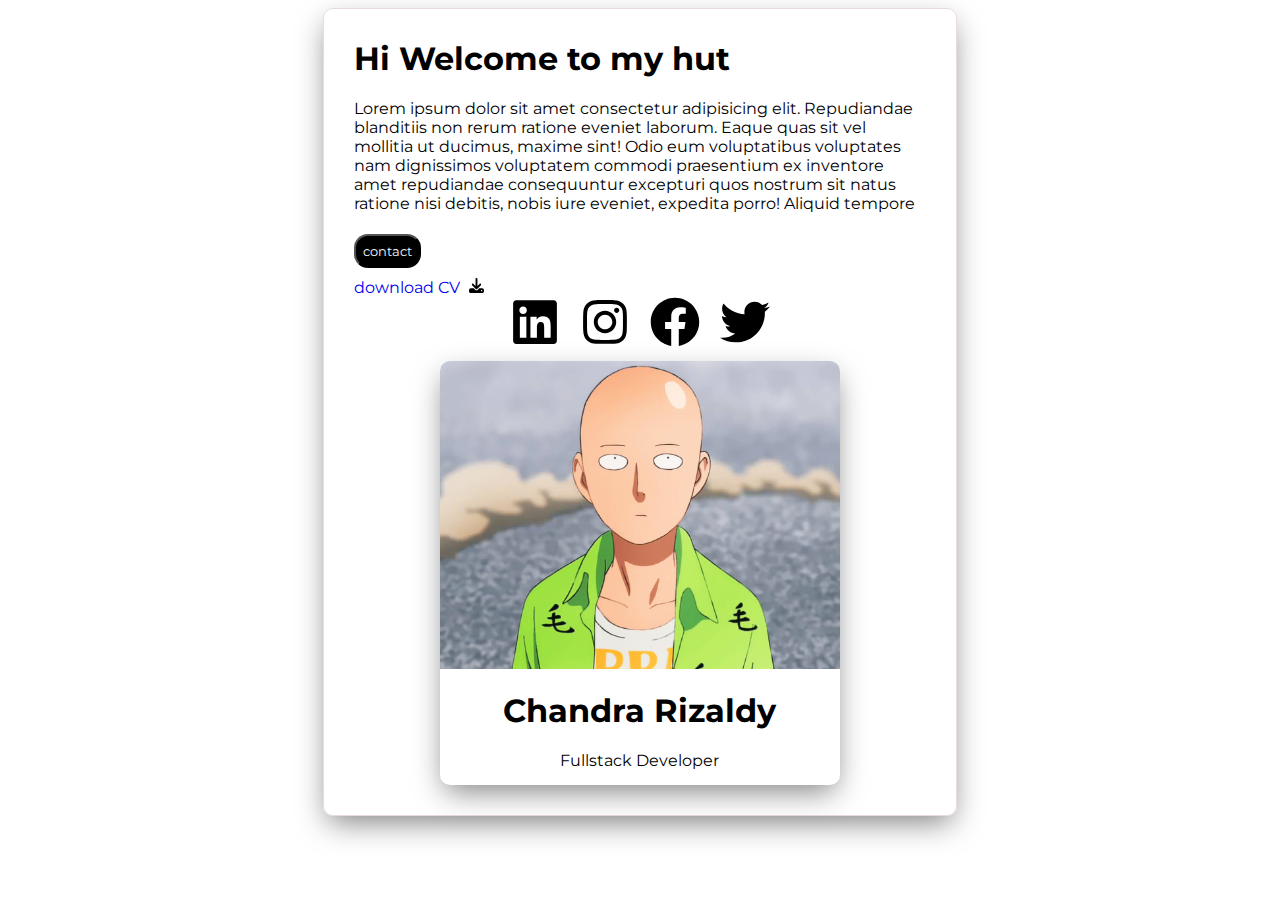
<file: day1/index.html>
<!DOCTYPE html>
<html lang="en">
    <head>
    <meta charset="UTF-8">
    <meta name="viewport" content="width=device-width, initial-scale=1.0">
    <link rel="preconnect" href="https://fonts.googleapis.com">
    <link rel="preconnect" href="https://fonts.gstatic.com" crossorigin>
    <link href="https://fonts.googleapis.com/css2?family=Montserrat:wght@300;500&display=swap" rel="stylesheet">
    <link rel="stylesheet" href="style.css">
    <title>Task day 1</title>
</head>
<body>

    <div class="wrapper">

        <div class="wrapper-child">
            
            <h1 class="title">Hi Welcome to my hut</h1>
            <p>Lorem ipsum dolor sit amet consectetur adipisicing elit. Repudiandae blanditiis non rerum ratione eveniet laborum. Eaque quas sit vel mollitia ut ducimus, maxime sint! Odio eum voluptatibus voluptates nam dignissimos voluptatem commodi praesentium ex inventore amet repudiandae consequuntur excepturi quos nostrum sit natus ratione nisi debitis, nobis iure eveniet, expedita porro! Aliquid tempore</p>
    
            <button>contact</button>
            <a href="#">
                download CV
                <svg class="download" xmlns="http://www.w3.org/2000/svg" viewBox="0 0 512 512"><!--! Font Awesome Pro 6.4.0 by @fontawesome - https://fontawesome.com License - https://fontawesome.com/license (Commercial License) Copyright 2023 Fonticons, Inc. --><path d="M288 32c0-17.7-14.3-32-32-32s-32 14.3-32 32V274.7l-73.4-73.4c-12.5-12.5-32.8-12.5-45.3 0s-12.5 32.8 0 45.3l128 128c12.5 12.5 32.8 12.5 45.3 0l128-128c12.5-12.5 12.5-32.8 0-45.3s-32.8-12.5-45.3 0L288 274.7V32zM64 352c-35.3 0-64 28.7-64 64v32c0 35.3 28.7 64 64 64H448c35.3 0 64-28.7 64-64V416c0-35.3-28.7-64-64-64H346.5l-45.3 45.3c-25 25-65.5 25-90.5 0L165.5 352H64zm368 56a24 24 0 1 1 0 48 24 24 0 1 1 0-48z"/></svg>
            </a>
    
          
            <div class="sosial-media">
                <a href="#">
                    <svg xmlns="http://www.w3.org/2000/svg" viewBox="0 0 448 512"><!--! Font Awesome Pro 6.4.0 by @fontawesome - https://fontawesome.com License - https://fontawesome.com/license (Commercial License) Copyright 2023 Fonticons, Inc. --><path d="M416 32H31.9C14.3 32 0 46.5 0 64.3v383.4C0 465.5 14.3 480 31.9 480H416c17.6 0 32-14.5 32-32.3V64.3c0-17.8-14.4-32.3-32-32.3zM135.4 416H69V202.2h66.5V416zm-33.2-243c-21.3 0-38.5-17.3-38.5-38.5S80.9 96 102.2 96c21.2 0 38.5 17.3 38.5 38.5 0 21.3-17.2 38.5-38.5 38.5zm282.1 243h-66.4V312c0-24.8-.5-56.7-34.5-56.7-34.6 0-39.9 27-39.9 54.9V416h-66.4V202.2h63.7v29.2h.9c8.9-16.8 30.6-34.5 62.9-34.5 67.2 0 79.7 44.3 79.7 101.9V416z"/></svg>
                    
                </a>
                <a href="#">
                    <svg xmlns="http://www.w3.org/2000/svg" viewBox="0 0 448 512"><!--! Font Awesome Pro 6.4.0 by @fontawesome - https://fontawesome.com License - https://fontawesome.com/license (Commercial License) Copyright 2023 Fonticons, Inc. --><path d="M224.1 141c-63.6 0-114.9 51.3-114.9 114.9s51.3 114.9 114.9 114.9S339 319.5 339 255.9 287.7 141 224.1 141zm0 189.6c-41.1 0-74.7-33.5-74.7-74.7s33.5-74.7 74.7-74.7 74.7 33.5 74.7 74.7-33.6 74.7-74.7 74.7zm146.4-194.3c0 14.9-12 26.8-26.8 26.8-14.9 0-26.8-12-26.8-26.8s12-26.8 26.8-26.8 26.8 12 26.8 26.8zm76.1 27.2c-1.7-35.9-9.9-67.7-36.2-93.9-26.2-26.2-58-34.4-93.9-36.2-37-2.1-147.9-2.1-184.9 0-35.8 1.7-67.6 9.9-93.9 36.1s-34.4 58-36.2 93.9c-2.1 37-2.1 147.9 0 184.9 1.7 35.9 9.9 67.7 36.2 93.9s58 34.4 93.9 36.2c37 2.1 147.9 2.1 184.9 0 35.9-1.7 67.7-9.9 93.9-36.2 26.2-26.2 34.4-58 36.2-93.9 2.1-37 2.1-147.8 0-184.8zM398.8 388c-7.8 19.6-22.9 34.7-42.6 42.6-29.5 11.7-99.5 9-132.1 9s-102.7 2.6-132.1-9c-19.6-7.8-34.7-22.9-42.6-42.6-11.7-29.5-9-99.5-9-132.1s-2.6-102.7 9-132.1c7.8-19.6 22.9-34.7 42.6-42.6 29.5-11.7 99.5-9 132.1-9s102.7-2.6 132.1 9c19.6 7.8 34.7 22.9 42.6 42.6 11.7 29.5 9 99.5 9 132.1s2.7 102.7-9 132.1z"/></svg>
                    
                </a>
                <a href="#">
                    <svg xmlns="http://www.w3.org/2000/svg" viewBox="0 0 512 512"><!--! Font Awesome Pro 6.4.0 by @fontawesome - https://fontawesome.com License - https://fontawesome.com/license (Commercial License) Copyright 2023 Fonticons, Inc. --><path d="M504 256C504 119 393 8 256 8S8 119 8 256c0 123.78 90.69 226.38 209.25 245V327.69h-63V256h63v-54.64c0-62.15 37-96.48 93.67-96.48 27.14 0 55.52 4.84 55.52 4.84v61h-31.28c-30.8 0-40.41 19.12-40.41 38.73V256h68.78l-11 71.69h-57.78V501C413.31 482.38 504 379.78 504 256z"/></svg>
    
                </a>
                <a href="#">
                    <svg xmlns="http://www.w3.org/2000/svg" viewBox="0 0 512 512"><!--! Font Awesome Pro 6.4.0 by @fontawesome - https://fontawesome.com License - https://fontawesome.com/license (Commercial License) Copyright 2023 Fonticons, Inc. --><path d="M459.37 151.716c.325 4.548.325 9.097.325 13.645 0 138.72-105.583 298.558-298.558 298.558-59.452 0-114.68-17.219-161.137-47.106 8.447.974 16.568 1.299 25.34 1.299 49.055 0 94.213-16.568 130.274-44.832-46.132-.975-84.792-31.188-98.112-72.772 6.498.974 12.995 1.624 19.818 1.624 9.421 0 18.843-1.3 27.614-3.573-48.081-9.747-84.143-51.98-84.143-102.985v-1.299c13.969 7.797 30.214 12.67 47.431 13.319-28.264-18.843-46.781-51.005-46.781-87.391 0-19.492 5.197-37.36 14.294-52.954 51.655 63.675 129.3 105.258 216.365 109.807-1.624-7.797-2.599-15.918-2.599-24.04 0-57.828 46.782-104.934 104.934-104.934 30.213 0 57.502 12.67 76.67 33.137 23.715-4.548 46.456-13.32 66.599-25.34-7.798 24.366-24.366 44.833-46.132 57.827 21.117-2.273 41.584-8.122 60.426-16.243-14.292 20.791-32.161 39.308-52.628 54.253z"/></svg>
                    
                </a>
                
            </div>
           
    
            <div class="wrapper-card">
                
                    <img class="picture" src="./img/saitama.jpg" alt="saitama">
                    <div class="wrapper-profile">
                        <h1>Chandra Rizaldy</h1>
                        <span>Fullstack Developer</span>
                    </div>
                    
                
            </div>
        </div>
    </div>
</body>
</html>
</file>
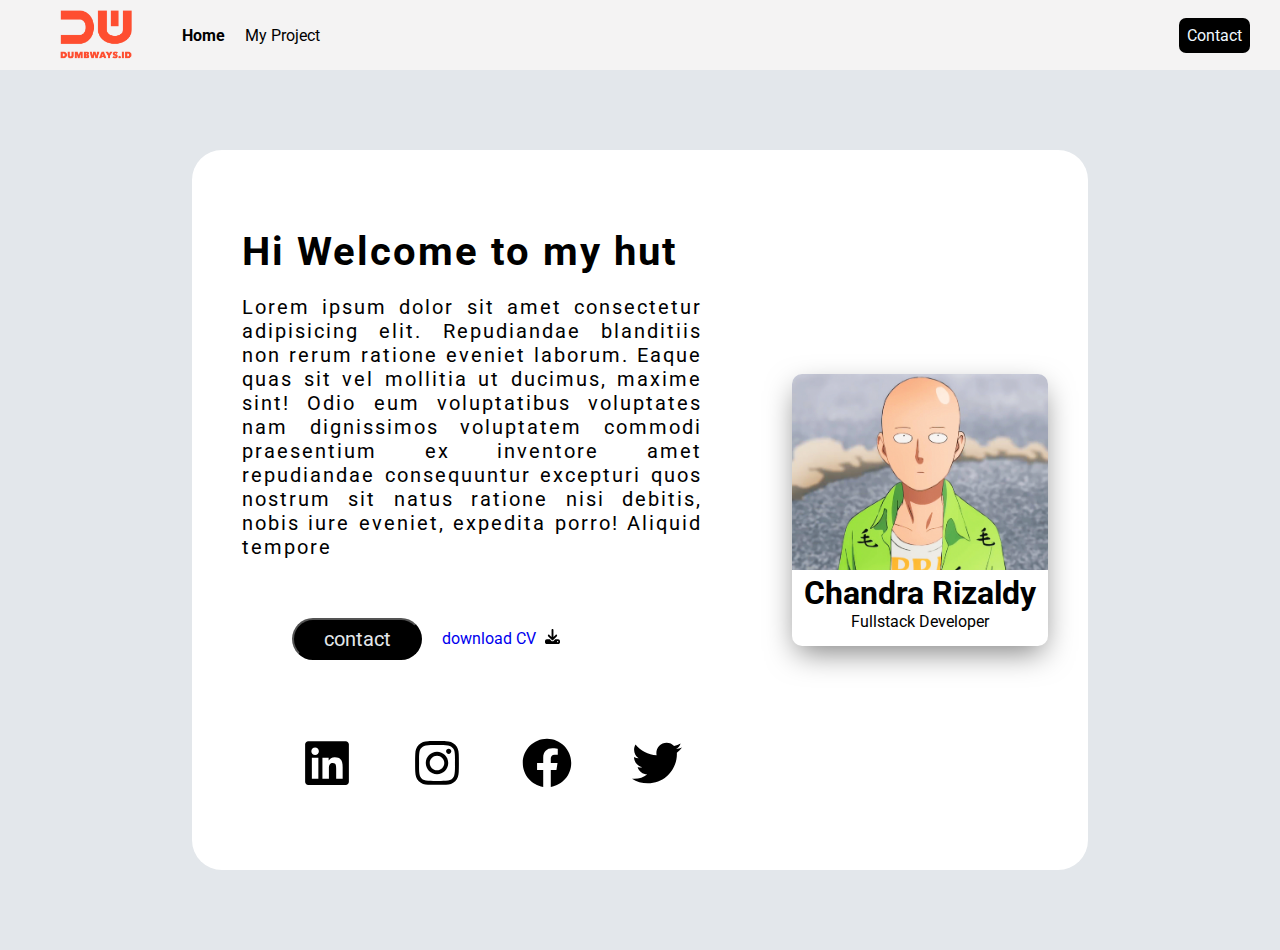
<file: day2/index.html>
<!DOCTYPE html>
<html lang="en">
<head>
    <meta charset="UTF-8">
    <meta name="viewport" content="width=device-width, initial-scale=1.0">
    <link rel="stylesheet" href="./css/style.css">
    <title>Task day 2</title>
</head>
<body>
    
        <nav>
         <img src="./img/logo.png" alt="logo">
         <ul>
             <li>Home</li>
             <li>My Project</li>
         </ul>
           <a href="./contact.html">Contact</a>     
        </nav>   
        
        <div class="wrapper">

            <div class="wrapper-child">
                
                <div class="container">
                    
                    <section class="text">
                        <h1 class="title">Hi Welcome to my hut</h1>
                        <p>Lorem ipsum dolor sit amet consectetur adipisicing elit. Repudiandae blanditiis non rerum ratione eveniet laborum. Eaque quas sit vel mollitia ut ducimus, maxime sint! Odio eum voluptatibus voluptates nam dignissimos voluptatem commodi praesentium ex inventore amet repudiandae consequuntur excepturi quos nostrum sit natus ratione nisi debitis, nobis iure eveniet, expedita porro! Aliquid tempore</p>
                    </section>
                    
                    <section class="contact">
                        <button>contact</button>
                        <a href="#">
                            download CV
                            <svg class="download" xmlns="http://www.w3.org/2000/svg" viewBox="0 0 512 512"><!--! Font Awesome Pro 6.4.0 by @fontawesome - https://fontawesome.com License - https://fontawesome.com/license (Commercial License) Copyright 2023 Fonticons, Inc. --><path d="M288 32c0-17.7-14.3-32-32-32s-32 14.3-32 32V274.7l-73.4-73.4c-12.5-12.5-32.8-12.5-45.3 0s-12.5 32.8 0 45.3l128 128c12.5 12.5 32.8 12.5 45.3 0l128-128c12.5-12.5 12.5-32.8 0-45.3s-32.8-12.5-45.3 0L288 274.7V32zM64 352c-35.3 0-64 28.7-64 64v32c0 35.3 28.7 64 64 64H448c35.3 0 64-28.7 64-64V416c0-35.3-28.7-64-64-64H346.5l-45.3 45.3c-25 25-65.5 25-90.5 0L165.5 352H64zm368 56a24 24 0 1 1 0 48 24 24 0 1 1 0-48z"/></svg>
                        </a>
                    </section>
    
            
                    <div class="sosial-media">
                        <a href="#">
                            <svg xmlns="http://www.w3.org/2000/svg" viewBox="0 0 448 512"><!--! Font Awesome Pro 6.4.0 by @fontawesome - https://fontawesome.com License - https://fontawesome.com/license (Commercial License) Copyright 2023 Fonticons, Inc. --><path d="M416 32H31.9C14.3 32 0 46.5 0 64.3v383.4C0 465.5 14.3 480 31.9 480H416c17.6 0 32-14.5 32-32.3V64.3c0-17.8-14.4-32.3-32-32.3zM135.4 416H69V202.2h66.5V416zm-33.2-243c-21.3 0-38.5-17.3-38.5-38.5S80.9 96 102.2 96c21.2 0 38.5 17.3 38.5 38.5 0 21.3-17.2 38.5-38.5 38.5zm282.1 243h-66.4V312c0-24.8-.5-56.7-34.5-56.7-34.6 0-39.9 27-39.9 54.9V416h-66.4V202.2h63.7v29.2h.9c8.9-16.8 30.6-34.5 62.9-34.5 67.2 0 79.7 44.3 79.7 101.9V416z"/></svg>
                            
                        </a>
                        <a href="#">
                            <svg xmlns="http://www.w3.org/2000/svg" viewBox="0 0 448 512"><!--! Font Awesome Pro 6.4.0 by @fontawesome - https://fontawesome.com License - https://fontawesome.com/license (Commercial License) Copyright 2023 Fonticons, Inc. --><path d="M224.1 141c-63.6 0-114.9 51.3-114.9 114.9s51.3 114.9 114.9 114.9S339 319.5 339 255.9 287.7 141 224.1 141zm0 189.6c-41.1 0-74.7-33.5-74.7-74.7s33.5-74.7 74.7-74.7 74.7 33.5 74.7 74.7-33.6 74.7-74.7 74.7zm146.4-194.3c0 14.9-12 26.8-26.8 26.8-14.9 0-26.8-12-26.8-26.8s12-26.8 26.8-26.8 26.8 12 26.8 26.8zm76.1 27.2c-1.7-35.9-9.9-67.7-36.2-93.9-26.2-26.2-58-34.4-93.9-36.2-37-2.1-147.9-2.1-184.9 0-35.8 1.7-67.6 9.9-93.9 36.1s-34.4 58-36.2 93.9c-2.1 37-2.1 147.9 0 184.9 1.7 35.9 9.9 67.7 36.2 93.9s58 34.4 93.9 36.2c37 2.1 147.9 2.1 184.9 0 35.9-1.7 67.7-9.9 93.9-36.2 26.2-26.2 34.4-58 36.2-93.9 2.1-37 2.1-147.8 0-184.8zM398.8 388c-7.8 19.6-22.9 34.7-42.6 42.6-29.5 11.7-99.5 9-132.1 9s-102.7 2.6-132.1-9c-19.6-7.8-34.7-22.9-42.6-42.6-11.7-29.5-9-99.5-9-132.1s-2.6-102.7 9-132.1c7.8-19.6 22.9-34.7 42.6-42.6 29.5-11.7 99.5-9 132.1-9s102.7-2.6 132.1 9c19.6 7.8 34.7 22.9 42.6 42.6 11.7 29.5 9 99.5 9 132.1s2.7 102.7-9 132.1z"/></svg>
                            
                        </a>
                        <a href="#">
                            <svg xmlns="http://www.w3.org/2000/svg" viewBox="0 0 512 512"><!--! Font Awesome Pro 6.4.0 by @fontawesome - https://fontawesome.com License - https://fontawesome.com/license (Commercial License) Copyright 2023 Fonticons, Inc. --><path d="M504 256C504 119 393 8 256 8S8 119 8 256c0 123.78 90.69 226.38 209.25 245V327.69h-63V256h63v-54.64c0-62.15 37-96.48 93.67-96.48 27.14 0 55.52 4.84 55.52 4.84v61h-31.28c-30.8 0-40.41 19.12-40.41 38.73V256h68.78l-11 71.69h-57.78V501C413.31 482.38 504 379.78 504 256z"/></svg>
            
                        </a>
                        <a href="#">
                            <svg xmlns="http://www.w3.org/2000/svg" viewBox="0 0 512 512"><!--! Font Awesome Pro 6.4.0 by @fontawesome - https://fontawesome.com License - https://fontawesome.com/license (Commercial License) Copyright 2023 Fonticons, Inc. --><path d="M459.37 151.716c.325 4.548.325 9.097.325 13.645 0 138.72-105.583 298.558-298.558 298.558-59.452 0-114.68-17.219-161.137-47.106 8.447.974 16.568 1.299 25.34 1.299 49.055 0 94.213-16.568 130.274-44.832-46.132-.975-84.792-31.188-98.112-72.772 6.498.974 12.995 1.624 19.818 1.624 9.421 0 18.843-1.3 27.614-3.573-48.081-9.747-84.143-51.98-84.143-102.985v-1.299c13.969 7.797 30.214 12.67 47.431 13.319-28.264-18.843-46.781-51.005-46.781-87.391 0-19.492 5.197-37.36 14.294-52.954 51.655 63.675 129.3 105.258 216.365 109.807-1.624-7.797-2.599-15.918-2.599-24.04 0-57.828 46.782-104.934 104.934-104.934 30.213 0 57.502 12.67 76.67 33.137 23.715-4.548 46.456-13.32 66.599-25.34-7.798 24.366-24.366 44.833-46.132 57.827 21.117-2.273 41.584-8.122 60.426-16.243-14.292 20.791-32.161 39.308-52.628 54.253z"/></svg>
                            
                        </a>
                        
                    </div>
                </div>
               
        
                <div class="wrapper-card">

                    <div class="container-card">
                        <img class="picture" src="./img/saitama.jpg" alt="saitama">
                        <div class="wrapper-profile">
                            <h1>Chandra Rizaldy</h1>
                            <span>Fullstack Developer</span>
                        </div>
                        
                    </div>
                        
                    
                </div>
            </div>
        </div>

    
</body>
</html>
</file>
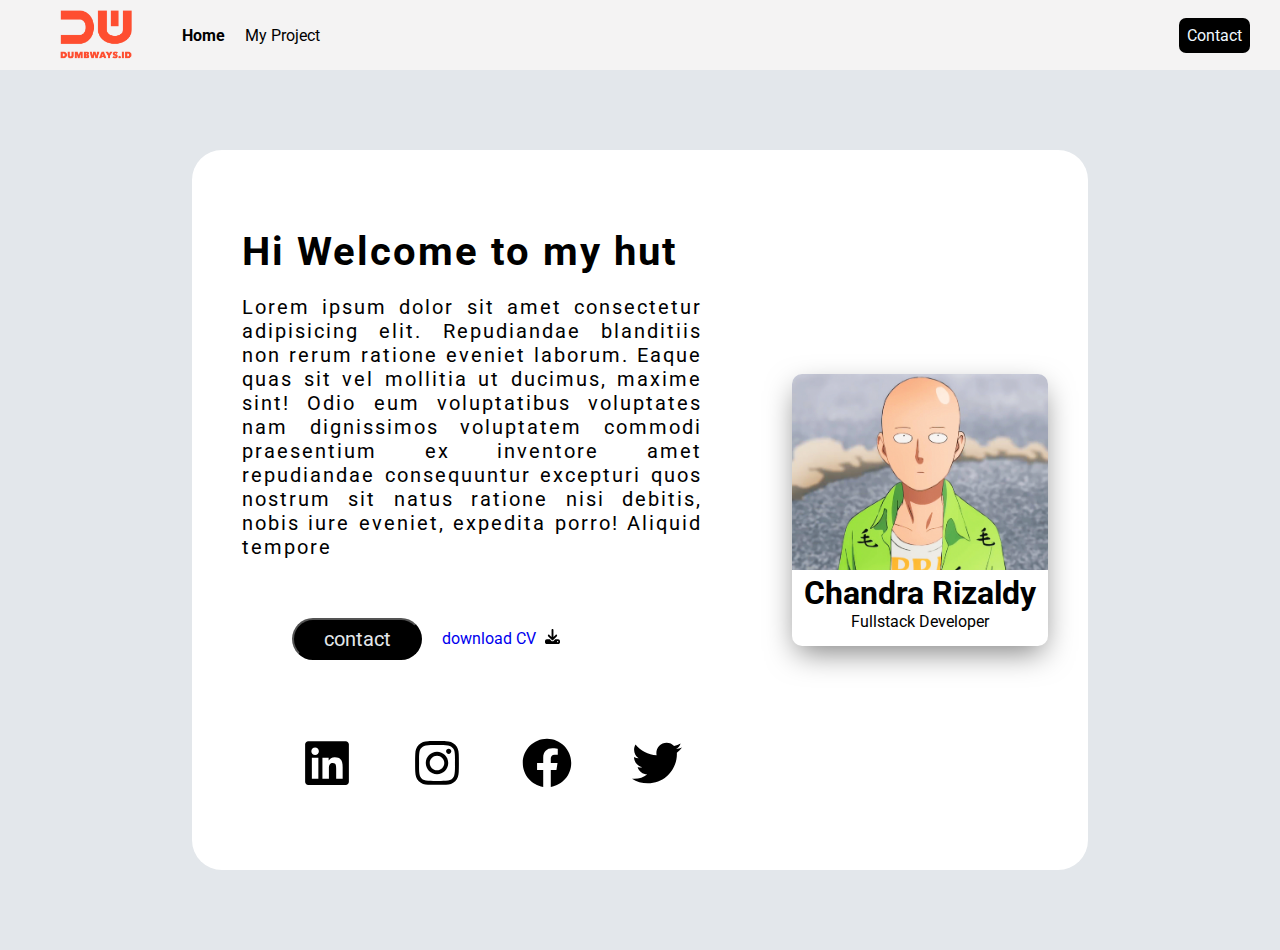
<file: day3/index.html>
<!DOCTYPE html>
<html lang="en">
<head>
    <meta charset="UTF-8">
    <meta name="viewport" content="width=device-width, initial-scale=1.0">
    <link rel="stylesheet" href="./css/style.css">
    <title>Task day 3</title>
</head>
<body>
    
        <nav>
         <img src="./img/logo.png" alt="logo">
         <ul>
             <li>Home</li>
             <li>My Project</li>
         </ul>
           <a href="./contact.html">Contact</a>     
        </nav>   
        
        <div class="wrapper">

            <div class="wrapper-child">
                
                <div class="container">
                    
                    <section class="text">
                        <h1 class="title">Hi Welcome to my hut</h1>
                        <p>Lorem ipsum dolor sit amet consectetur adipisicing elit. Repudiandae blanditiis non rerum ratione eveniet laborum. Eaque quas sit vel mollitia ut ducimus, maxime sint! Odio eum voluptatibus voluptates nam dignissimos voluptatem commodi praesentium ex inventore amet repudiandae consequuntur excepturi quos nostrum sit natus ratione nisi debitis, nobis iure eveniet, expedita porro! Aliquid tempore</p>
                    </section>
                    
                    <section class="contact">
                        <button>contact</button>
                        <a href="#">
                            download CV
                            <svg class="download" xmlns="http://www.w3.org/2000/svg" viewBox="0 0 512 512"><!--! Font Awesome Pro 6.4.0 by @fontawesome - https://fontawesome.com License - https://fontawesome.com/license (Commercial License) Copyright 2023 Fonticons, Inc. --><path d="M288 32c0-17.7-14.3-32-32-32s-32 14.3-32 32V274.7l-73.4-73.4c-12.5-12.5-32.8-12.5-45.3 0s-12.5 32.8 0 45.3l128 128c12.5 12.5 32.8 12.5 45.3 0l128-128c12.5-12.5 12.5-32.8 0-45.3s-32.8-12.5-45.3 0L288 274.7V32zM64 352c-35.3 0-64 28.7-64 64v32c0 35.3 28.7 64 64 64H448c35.3 0 64-28.7 64-64V416c0-35.3-28.7-64-64-64H346.5l-45.3 45.3c-25 25-65.5 25-90.5 0L165.5 352H64zm368 56a24 24 0 1 1 0 48 24 24 0 1 1 0-48z"/></svg>
                        </a>
                    </section>
    
            
                    <div class="sosial-media">
                        <a href="#">
                            <svg xmlns="http://www.w3.org/2000/svg" viewBox="0 0 448 512"><!--! Font Awesome Pro 6.4.0 by @fontawesome - https://fontawesome.com License - https://fontawesome.com/license (Commercial License) Copyright 2023 Fonticons, Inc. --><path d="M416 32H31.9C14.3 32 0 46.5 0 64.3v383.4C0 465.5 14.3 480 31.9 480H416c17.6 0 32-14.5 32-32.3V64.3c0-17.8-14.4-32.3-32-32.3zM135.4 416H69V202.2h66.5V416zm-33.2-243c-21.3 0-38.5-17.3-38.5-38.5S80.9 96 102.2 96c21.2 0 38.5 17.3 38.5 38.5 0 21.3-17.2 38.5-38.5 38.5zm282.1 243h-66.4V312c0-24.8-.5-56.7-34.5-56.7-34.6 0-39.9 27-39.9 54.9V416h-66.4V202.2h63.7v29.2h.9c8.9-16.8 30.6-34.5 62.9-34.5 67.2 0 79.7 44.3 79.7 101.9V416z"/></svg>
                            
                        </a>
                        <a href="#">
                            <svg xmlns="http://www.w3.org/2000/svg" viewBox="0 0 448 512"><!--! Font Awesome Pro 6.4.0 by @fontawesome - https://fontawesome.com License - https://fontawesome.com/license (Commercial License) Copyright 2023 Fonticons, Inc. --><path d="M224.1 141c-63.6 0-114.9 51.3-114.9 114.9s51.3 114.9 114.9 114.9S339 319.5 339 255.9 287.7 141 224.1 141zm0 189.6c-41.1 0-74.7-33.5-74.7-74.7s33.5-74.7 74.7-74.7 74.7 33.5 74.7 74.7-33.6 74.7-74.7 74.7zm146.4-194.3c0 14.9-12 26.8-26.8 26.8-14.9 0-26.8-12-26.8-26.8s12-26.8 26.8-26.8 26.8 12 26.8 26.8zm76.1 27.2c-1.7-35.9-9.9-67.7-36.2-93.9-26.2-26.2-58-34.4-93.9-36.2-37-2.1-147.9-2.1-184.9 0-35.8 1.7-67.6 9.9-93.9 36.1s-34.4 58-36.2 93.9c-2.1 37-2.1 147.9 0 184.9 1.7 35.9 9.9 67.7 36.2 93.9s58 34.4 93.9 36.2c37 2.1 147.9 2.1 184.9 0 35.9-1.7 67.7-9.9 93.9-36.2 26.2-26.2 34.4-58 36.2-93.9 2.1-37 2.1-147.8 0-184.8zM398.8 388c-7.8 19.6-22.9 34.7-42.6 42.6-29.5 11.7-99.5 9-132.1 9s-102.7 2.6-132.1-9c-19.6-7.8-34.7-22.9-42.6-42.6-11.7-29.5-9-99.5-9-132.1s-2.6-102.7 9-132.1c7.8-19.6 22.9-34.7 42.6-42.6 29.5-11.7 99.5-9 132.1-9s102.7-2.6 132.1 9c19.6 7.8 34.7 22.9 42.6 42.6 11.7 29.5 9 99.5 9 132.1s2.7 102.7-9 132.1z"/></svg>
                            
                        </a>
                        <a href="#">
                            <svg xmlns="http://www.w3.org/2000/svg" viewBox="0 0 512 512"><!--! Font Awesome Pro 6.4.0 by @fontawesome - https://fontawesome.com License - https://fontawesome.com/license (Commercial License) Copyright 2023 Fonticons, Inc. --><path d="M504 256C504 119 393 8 256 8S8 119 8 256c0 123.78 90.69 226.38 209.25 245V327.69h-63V256h63v-54.64c0-62.15 37-96.48 93.67-96.48 27.14 0 55.52 4.84 55.52 4.84v61h-31.28c-30.8 0-40.41 19.12-40.41 38.73V256h68.78l-11 71.69h-57.78V501C413.31 482.38 504 379.78 504 256z"/></svg>
            
                        </a>
                        <a href="#">
                            <svg xmlns="http://www.w3.org/2000/svg" viewBox="0 0 512 512"><!--! Font Awesome Pro 6.4.0 by @fontawesome - https://fontawesome.com License - https://fontawesome.com/license (Commercial License) Copyright 2023 Fonticons, Inc. --><path d="M459.37 151.716c.325 4.548.325 9.097.325 13.645 0 138.72-105.583 298.558-298.558 298.558-59.452 0-114.68-17.219-161.137-47.106 8.447.974 16.568 1.299 25.34 1.299 49.055 0 94.213-16.568 130.274-44.832-46.132-.975-84.792-31.188-98.112-72.772 6.498.974 12.995 1.624 19.818 1.624 9.421 0 18.843-1.3 27.614-3.573-48.081-9.747-84.143-51.98-84.143-102.985v-1.299c13.969 7.797 30.214 12.67 47.431 13.319-28.264-18.843-46.781-51.005-46.781-87.391 0-19.492 5.197-37.36 14.294-52.954 51.655 63.675 129.3 105.258 216.365 109.807-1.624-7.797-2.599-15.918-2.599-24.04 0-57.828 46.782-104.934 104.934-104.934 30.213 0 57.502 12.67 76.67 33.137 23.715-4.548 46.456-13.32 66.599-25.34-7.798 24.366-24.366 44.833-46.132 57.827 21.117-2.273 41.584-8.122 60.426-16.243-14.292 20.791-32.161 39.308-52.628 54.253z"/></svg>
                            
                        </a>
                        
                    </div>
                </div>
               
        
                <div class="wrapper-card">

                    <div class="container-card">
                        <img class="picture" src="./img/saitama.jpg" alt="saitama">
                        <div class="wrapper-profile">
                            <h1>Chandra Rizaldy</h1>
                            <span>Fullstack Developer</span>
                        </div>
                        
                    </div>
                        
                    
                </div>
            </div>
        </div>

    
</body>
</html>
</file>
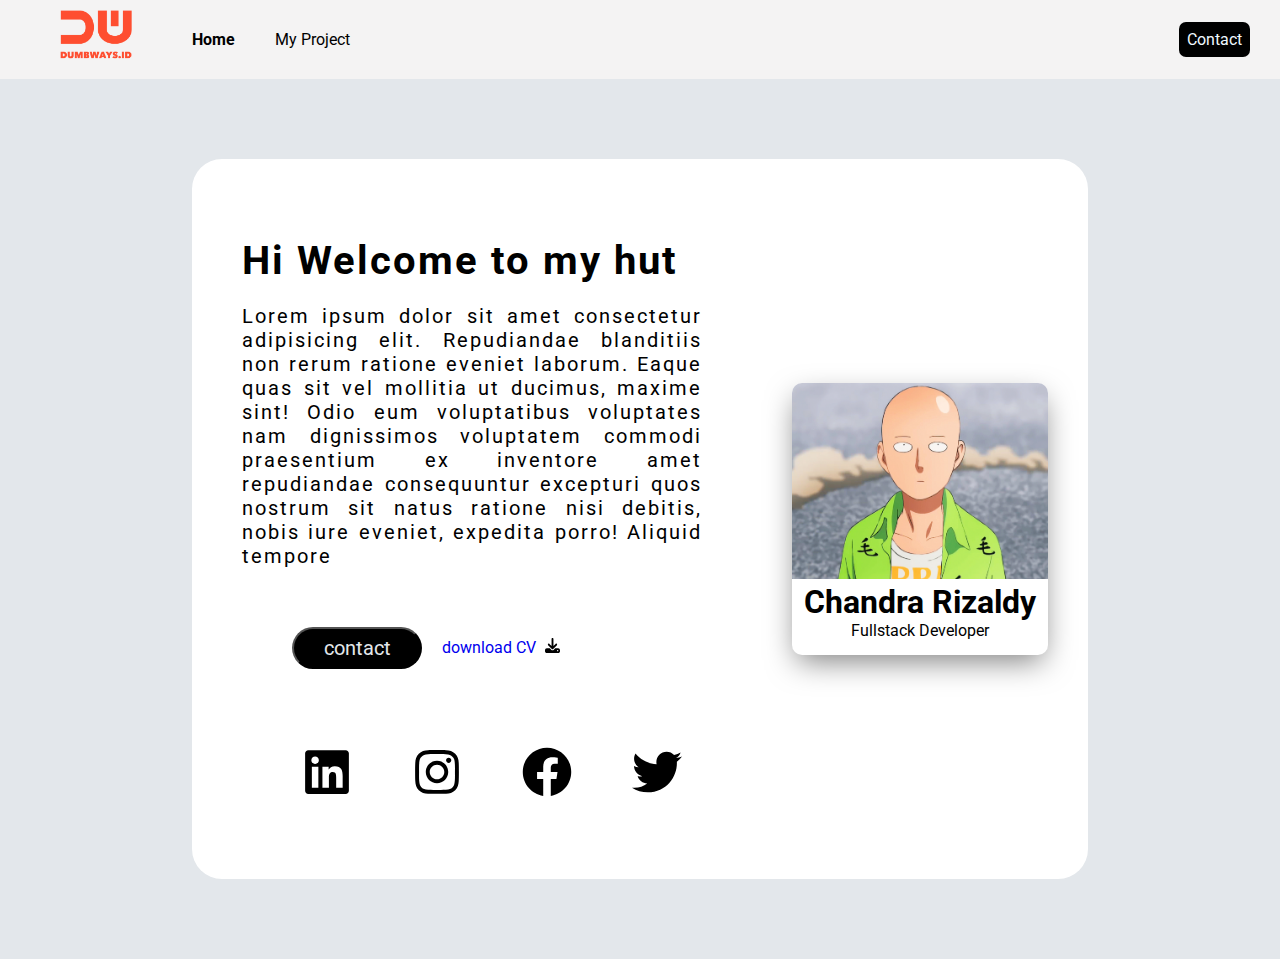
<file: day4/index.html>
<!DOCTYPE html>
<html lang="en">
<head>
    <meta charset="UTF-8">
    <meta name="viewport" content="width=device-width, initial-scale=1.0">
    <link rel="stylesheet" href="./css/style.css">
    <title>Task day 4</title>
</head>
<body>
    
        <nav>
         <img src="./img/logo.png" alt="logo">
         <ul>
             <li><a href="./index.html">Home</a></li>
             <li><a href="./addProject.html">My Project</a></li>
         </ul>
           <a class="btn-contact" href="./contact.html">Contact</a>     
        </nav>   
        
        <div class="wrapper">

            <div class="wrapper-child">
                
                <div class="container">
                    
                    <section class="text">
                        <h1 class="title">Hi Welcome to my hut</h1>
                        <p>Lorem ipsum dolor sit amet consectetur adipisicing elit. Repudiandae blanditiis non rerum ratione eveniet laborum. Eaque quas sit vel mollitia ut ducimus, maxime sint! Odio eum voluptatibus voluptates nam dignissimos voluptatem commodi praesentium ex inventore amet repudiandae consequuntur excepturi quos nostrum sit natus ratione nisi debitis, nobis iure eveniet, expedita porro! Aliquid tempore</p>
                    </section>
                    
                    <section class="contact">
                        <button>contact</button>
                        <a href="#">
                            download CV
                            <svg class="download" xmlns="http://www.w3.org/2000/svg" viewBox="0 0 512 512"><!--! Font Awesome Pro 6.4.0 by @fontawesome - https://fontawesome.com License - https://fontawesome.com/license (Commercial License) Copyright 2023 Fonticons, Inc. --><path d="M288 32c0-17.7-14.3-32-32-32s-32 14.3-32 32V274.7l-73.4-73.4c-12.5-12.5-32.8-12.5-45.3 0s-12.5 32.8 0 45.3l128 128c12.5 12.5 32.8 12.5 45.3 0l128-128c12.5-12.5 12.5-32.8 0-45.3s-32.8-12.5-45.3 0L288 274.7V32zM64 352c-35.3 0-64 28.7-64 64v32c0 35.3 28.7 64 64 64H448c35.3 0 64-28.7 64-64V416c0-35.3-28.7-64-64-64H346.5l-45.3 45.3c-25 25-65.5 25-90.5 0L165.5 352H64zm368 56a24 24 0 1 1 0 48 24 24 0 1 1 0-48z"/></svg>
                        </a>
                    </section>
    
            
                    <div class="sosial-media">
                        <a href="#">
                            <svg xmlns="http://www.w3.org/2000/svg" viewBox="0 0 448 512"><!--! Font Awesome Pro 6.4.0 by @fontawesome - https://fontawesome.com License - https://fontawesome.com/license (Commercial License) Copyright 2023 Fonticons, Inc. --><path d="M416 32H31.9C14.3 32 0 46.5 0 64.3v383.4C0 465.5 14.3 480 31.9 480H416c17.6 0 32-14.5 32-32.3V64.3c0-17.8-14.4-32.3-32-32.3zM135.4 416H69V202.2h66.5V416zm-33.2-243c-21.3 0-38.5-17.3-38.5-38.5S80.9 96 102.2 96c21.2 0 38.5 17.3 38.5 38.5 0 21.3-17.2 38.5-38.5 38.5zm282.1 243h-66.4V312c0-24.8-.5-56.7-34.5-56.7-34.6 0-39.9 27-39.9 54.9V416h-66.4V202.2h63.7v29.2h.9c8.9-16.8 30.6-34.5 62.9-34.5 67.2 0 79.7 44.3 79.7 101.9V416z"/></svg>
                            
                        </a>
                        <a href="#">
                            <svg xmlns="http://www.w3.org/2000/svg" viewBox="0 0 448 512"><!--! Font Awesome Pro 6.4.0 by @fontawesome - https://fontawesome.com License - https://fontawesome.com/license (Commercial License) Copyright 2023 Fonticons, Inc. --><path d="M224.1 141c-63.6 0-114.9 51.3-114.9 114.9s51.3 114.9 114.9 114.9S339 319.5 339 255.9 287.7 141 224.1 141zm0 189.6c-41.1 0-74.7-33.5-74.7-74.7s33.5-74.7 74.7-74.7 74.7 33.5 74.7 74.7-33.6 74.7-74.7 74.7zm146.4-194.3c0 14.9-12 26.8-26.8 26.8-14.9 0-26.8-12-26.8-26.8s12-26.8 26.8-26.8 26.8 12 26.8 26.8zm76.1 27.2c-1.7-35.9-9.9-67.7-36.2-93.9-26.2-26.2-58-34.4-93.9-36.2-37-2.1-147.9-2.1-184.9 0-35.8 1.7-67.6 9.9-93.9 36.1s-34.4 58-36.2 93.9c-2.1 37-2.1 147.9 0 184.9 1.7 35.9 9.9 67.7 36.2 93.9s58 34.4 93.9 36.2c37 2.1 147.9 2.1 184.9 0 35.9-1.7 67.7-9.9 93.9-36.2 26.2-26.2 34.4-58 36.2-93.9 2.1-37 2.1-147.8 0-184.8zM398.8 388c-7.8 19.6-22.9 34.7-42.6 42.6-29.5 11.7-99.5 9-132.1 9s-102.7 2.6-132.1-9c-19.6-7.8-34.7-22.9-42.6-42.6-11.7-29.5-9-99.5-9-132.1s-2.6-102.7 9-132.1c7.8-19.6 22.9-34.7 42.6-42.6 29.5-11.7 99.5-9 132.1-9s102.7-2.6 132.1 9c19.6 7.8 34.7 22.9 42.6 42.6 11.7 29.5 9 99.5 9 132.1s2.7 102.7-9 132.1z"/></svg>
                            
                        </a>
                        <a href="#">
                            <svg xmlns="http://www.w3.org/2000/svg" viewBox="0 0 512 512"><!--! Font Awesome Pro 6.4.0 by @fontawesome - https://fontawesome.com License - https://fontawesome.com/license (Commercial License) Copyright 2023 Fonticons, Inc. --><path d="M504 256C504 119 393 8 256 8S8 119 8 256c0 123.78 90.69 226.38 209.25 245V327.69h-63V256h63v-54.64c0-62.15 37-96.48 93.67-96.48 27.14 0 55.52 4.84 55.52 4.84v61h-31.28c-30.8 0-40.41 19.12-40.41 38.73V256h68.78l-11 71.69h-57.78V501C413.31 482.38 504 379.78 504 256z"/></svg>
            
                        </a>
                        <a href="#">
                            <svg xmlns="http://www.w3.org/2000/svg" viewBox="0 0 512 512"><!--! Font Awesome Pro 6.4.0 by @fontawesome - https://fontawesome.com License - https://fontawesome.com/license (Commercial License) Copyright 2023 Fonticons, Inc. --><path d="M459.37 151.716c.325 4.548.325 9.097.325 13.645 0 138.72-105.583 298.558-298.558 298.558-59.452 0-114.68-17.219-161.137-47.106 8.447.974 16.568 1.299 25.34 1.299 49.055 0 94.213-16.568 130.274-44.832-46.132-.975-84.792-31.188-98.112-72.772 6.498.974 12.995 1.624 19.818 1.624 9.421 0 18.843-1.3 27.614-3.573-48.081-9.747-84.143-51.98-84.143-102.985v-1.299c13.969 7.797 30.214 12.67 47.431 13.319-28.264-18.843-46.781-51.005-46.781-87.391 0-19.492 5.197-37.36 14.294-52.954 51.655 63.675 129.3 105.258 216.365 109.807-1.624-7.797-2.599-15.918-2.599-24.04 0-57.828 46.782-104.934 104.934-104.934 30.213 0 57.502 12.67 76.67 33.137 23.715-4.548 46.456-13.32 66.599-25.34-7.798 24.366-24.366 44.833-46.132 57.827 21.117-2.273 41.584-8.122 60.426-16.243-14.292 20.791-32.161 39.308-52.628 54.253z"/></svg>
                            
                        </a>
                        
                    </div>
                </div>
               
        
                <div class="wrapper-card">

                    <div class="container-card">
                        <img class="picture" src="./img/saitama.jpg" alt="saitama">
                        <div class="wrapper-profile">
                            <h1>Chandra Rizaldy</h1>
                            <span>Fullstack Developer</span>
                        </div>
                        
                    </div>
                        
                    
                </div>
            </div>
        </div>

    
</body>
</html>
</file>
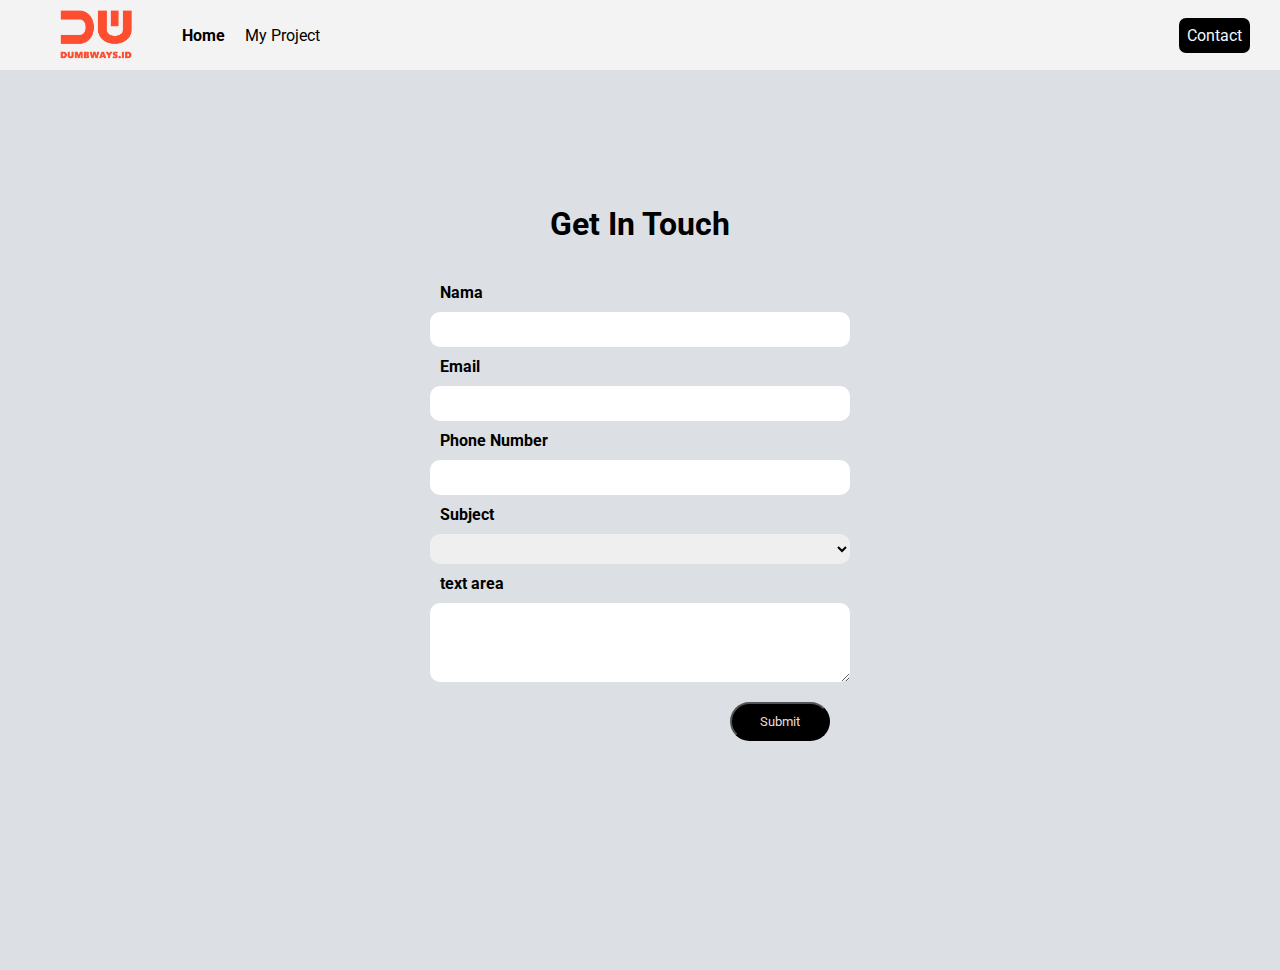
<file: day2/contact.html>
<!DOCTYPE html>
<html lang="en">
<head>
    <meta charset="UTF-8">
    <meta name="viewport" content="width=device-width, initial-scale=1.0">
    <link rel="stylesheet" href="./css/contact-style.css">
    <title>Contact</title>
</head>
<body>
    <nav>
        <img src="./img/logo.png" alt="logo">
        <ul>
            <li>Home</li>
            <li>My Project</li>
        </ul>
          <a href="./contact.html">Contact</a>     
       </nav>
    
       <div class="container">

        <div class="wrapper">
            <h1>Get In Touch</h1>

            <form action="">
                <label for="">Nama</label>
                <input type="text">
                <label for="">Email</label>
                <input type="text">
                <label for="">Phone Number</label>
                <input type="text">
                <label for="">Subject</label>
                <select name="" id="">
                    <option value=""></option>
                    <option value=""></option>
                    <option value=""></option>
                </select>

                <label for="">text area</label>
                <textarea name="" id="" cols="20" rows="5"></textarea>

                <button type="submit">Submit</button>


            </form>
        </div>
       </div>
</body>
</html>
</file>
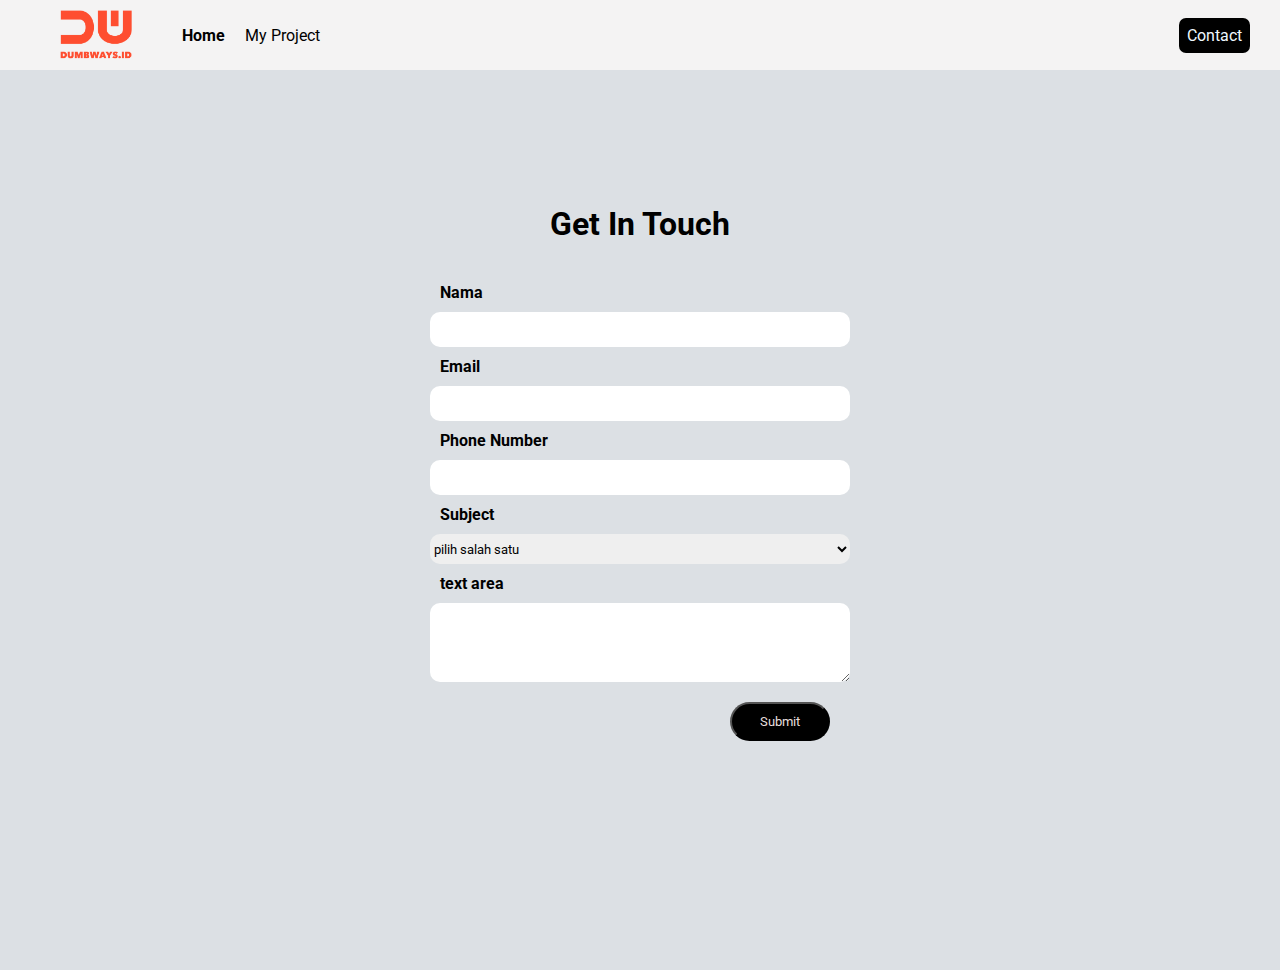
<file: day3/contact.html>
<!DOCTYPE html>
<html lang="en">
<head>
    <meta charset="UTF-8">
    <meta name="viewport" content="width=device-width, initial-scale=1.0">
    <link rel="stylesheet" href="./css/contact-style.css">
    <title>Contact</title>
</head>
<body>
    <nav>
        <img src="./img/logo.png" alt="logo">
        <ul>
            <li><a class="home" href="./index.html">Home</a></li>
            <li>My Project</li>
        </ul>
          <a class="contact-btn" href="./contact.html">Contact</a>     
       </nav>
    
       <div class="container">

        <div class="wrapper">
            <h1>Get In Touch</h1>

            <form id="form">
                <label for="">Nama</label>
                <input type="text" id="name-input">
                <label for="">Email</label>
                <input type="text" id="email">
                <label for="">Phone Number</label>
                <input  id="number">
                <label for="">Subject</label>
                <select name="" id="radio-button">
                    <option >pilih salah satu</option>
                    <option value="Frontend Depelover">Frontend Develover</option>
                    <option value="Backend Developer">Backend Developer</option>
                    <option value="Fullstack Developer">Fullstack Developer</option>
                </select>

                <label for="">text area</label>
                <textarea id="textarea" cols="20" rows="5"></textarea>

                <button type="submit" >Submit</button>

            </form>
        </div>
       </div>

       <script src="./javascript/contact.js"></script>
</body>
</html>
</file>
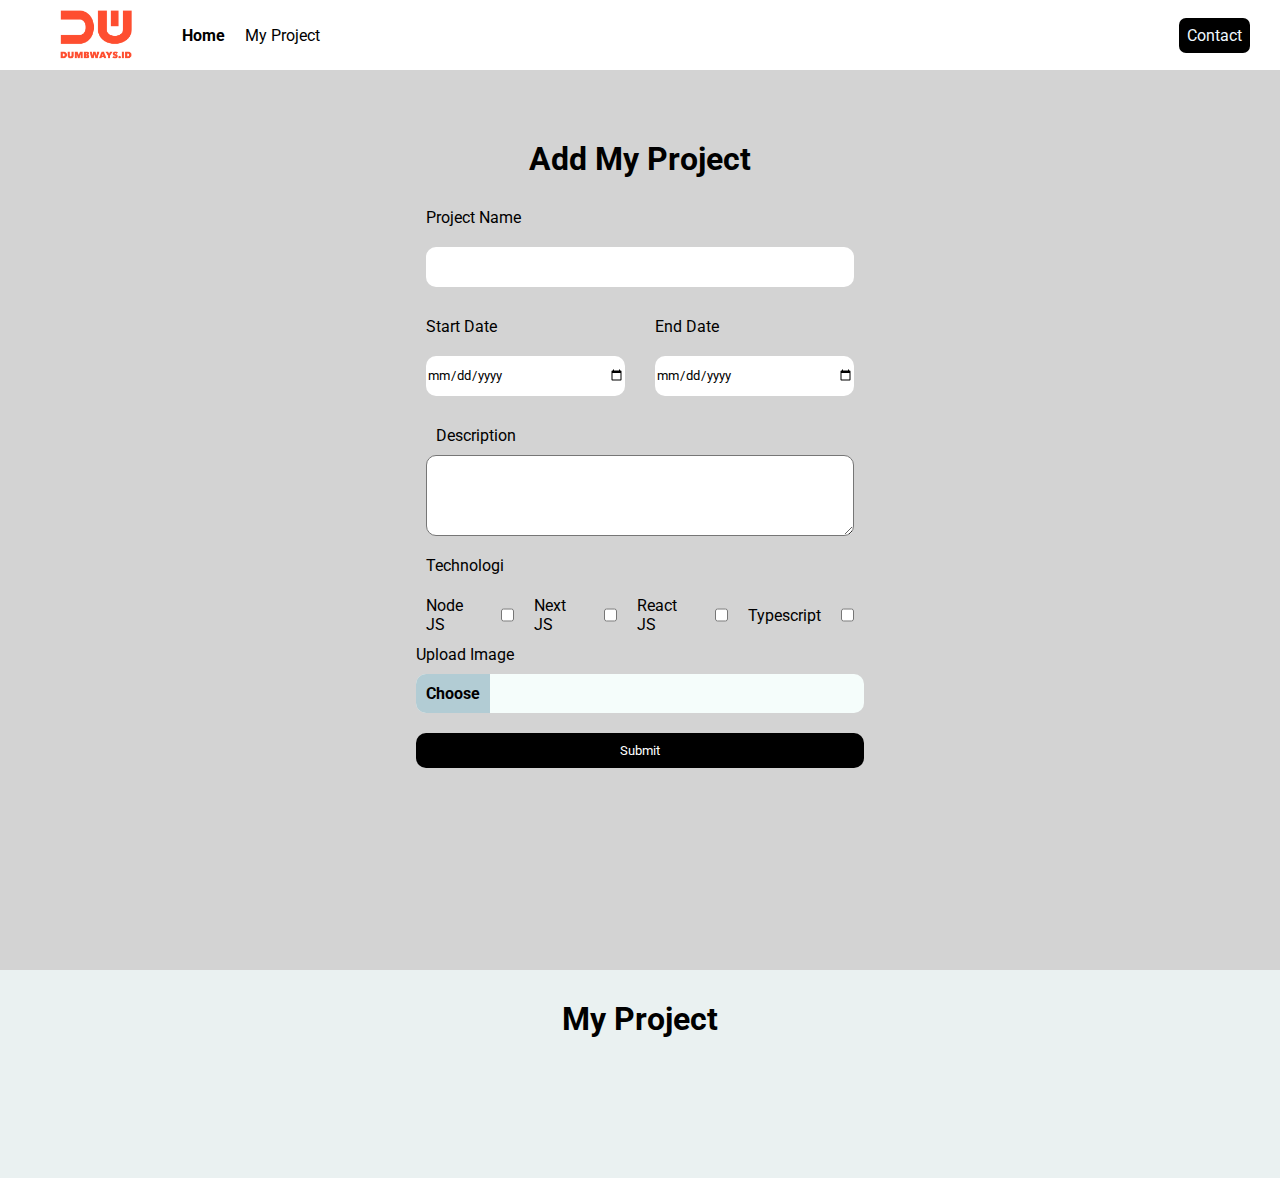
<file: day4/addProject.html>
<!DOCTYPE html>
<html lang="en">
<head>
    <meta charset="UTF-8">
    <meta name="viewport" content="width=device-width, initial-scale=1.0">
    <link rel="stylesheet" href="./css/addMyproject.css">
    <link rel="stylesheet" href="./css/addMyproject2.css">
    <title>add Project</title>
</head>
<body>
    <nav>
        <img src="./img/logo.png" alt="logo">
        <ul>
            <li><a href="./index.html">Home</a></li>
            <li>My Project</li>
        </ul>
          <a class="btn-contact" href="./contact.html">Contact</a>     
    </nav> 
    <div class="container">
        <div class="wrapper-form">
            <h1>Add My Project</h1>

            <form id="form">
                <label for="">Project Name</label>
                <input type="text" id="project-name"> 

                <div class="wrapper-date">
                    
                    <div class="date-form1">
                        <label for="">Start Date</label>
                        <input type="date" id="start-date">
                    </div>
                    <div class="date-form2">
                        <label for="">End Date</label>
                        <input type="date" id="end-date">
                    </div>

                </div>

                <div class="description">
                    <label for="">Description</label>
                    <textarea name="description" id="description" cols="20" rows="5" maxlength="50"></textarea>

                </div>

                <label for="">Technologi</label>
                <div class="radio-button">
                    <label for="nodejs">Node JS</label>
                    <input type="checkbox" id="nodejs" value="nodejs">
                    <label for="nodejs">Next JS</label>
                    <input type="checkbox" id="nextjs" value="nextjs">
                    <label for="nodejs">React JS</label>
                    <input type="checkbox" id="reactjs" value="reactjs">
                    <label for="nodejs">Typescript</label> 
                    <input type="checkbox" id="typescript" value="typescript">
                </div>
                <p>Upload Image</p>
                <div class="upload-images">
                    <label for="input-blog-image">
                        <p>Choose</p>
                    </label>
                    <input type="file" name="input-blog-image" id="input-blog-image" hidden>
                </div>

                <button class="btn-submit" type="submit">Submit</button>
            </form>

        </div>

    </div>


    <div class="myproject-container">
        <h1>My Project</h1>
        <ul class="wrapper-myproject" id="wrapper-myproject">
            
            <!-- rendering dom -->
        
            
        </ul>
    </div>
    <script src="./javascript/addProject.js"></script>
</body>
</html>
</file>
<file: day1/style.css>
*{
    font-family: 'Montserrat', sans-serif;
}
.wrapper {
    border: 1px solid rgb(231, 220, 220);
    border-radius: 10px;
    width: 50%;
    margin: auto;
    box-shadow: 0px 11px 30px -5px rgba(0,0,0,0.5);
-webkit-box-shadow: 0px 11px 30px -5px rgba(0,0,0,0.5);
-moz-box-shadow: 0px 11px 30px -5px rgba(0,0,0,0.5);
}
.wrapper-child {
    margin: 30px;
}

button {
 padding: 7px;
 background-color: black;
 color: aliceblue;
 border-radius: 14px;
 margin: 5px 10px 10px 0px;
}

a{
    display: block;
    text-decoration: none;
}

.download {
    margin-left: 5px;
    width: 15px;
    height: 15px;
}

.sosial-media {
    display: flex;
    justify-content: center;
    gap: 20px;
    margin-bottom: 10px;
}

svg {
    width: 50px;
    height: 50px;
    
}

.wrapper-card {
    border-radius:10px;
    display: flex;
    flex-direction: column;
    width: 70%;
    margin: auto;
    box-shadow: 0px 11px 30px -5px rgba(0,0,0,0.5);
-webkit-box-shadow: 0px 11px 30px -5px rgba(0,0,0,0.5);
-moz-box-shadow: 0px 11px 30px -5px rgba(0,0,0,0.5);

   
}

.picture {
    border-radius: 10px 10px 0px 0px;
    width: 100%;
    
}
.wrapper-profile {
    text-align: center;
    margin-bottom: 15px;
}
</file>
<file: day2/css/style.css>
@import url('https://fonts.googleapis.com/css2?family=Raleway:wght@300;400;600&family=Roboto:ital,wght@0,300;0,400;1,700&display=swap');

* {
    margin: 0;
    font-family: 'Raleway', sans-serif;
    font-family: 'Roboto', sans-serif;
}

nav {
    display: flex;
    justify-content: flex-start;
    background-color: #F4F3F3;
    padding: 10px;
    
}

nav img {
    height: 50px; 
    margin-left: 50px;  
}

nav ul {
    display: flex;
    flex: 1;
}

nav ul li {
    display: flex;
    align-items: center;
    list-style: none;
    margin: 10px;
     
}

nav ul li:first-child {
    font-weight: bold;
}

nav ul li:hover {
    font-size: large;
    background-color: #e6dddc;
    cursor: pointer;
}

nav a {
    padding: 8px;
   
    border-radius: 7px;
    color: aliceblue;
    background-color: black;
    margin: auto;
    margin-right: 20px;
}



.wrapper {
    display: flex;
    justify-content: center;
    align-items: center;
    width: 100%;
    background-color: #E3E7EB;
}
.wrapper-child {
    display: flex;
    width: 70%;
    height: 80vh;
    margin: 80px;
    background-color: #FFFFFF;
    border-radius: 30px;
}

.container {
    display: flex;
    justify-content: center;
    align-items: start;
    flex-direction: column;
    margin: 50px;
    flex: 1;

}

.text{
    font-size: 20px;
    letter-spacing: 2px;
    text-align: justify;
}
.title{
    margin-bottom: 20px;
    margin-top: 20px;
}

.contact {
    display: flex;
    align-items: center;
    justify-content: center;
    margin: 50px;
}

.contact button {
    background-color: black;
    color: #E3E7EB;
    padding: 7px;
    font-size: 20px;
    width: 130px;
    border-radius: 50px;
    cursor: pointer;
}


a{
    margin: 20px;
    text-decoration: none;
}

.download {
    margin-left: 5px;
    width: 15px;
    height: 15px;
}

.sosial-media {
    display: flex;
    justify-content: center;
    gap: 20px;
    margin-left: 40px;
}

svg {
    width: 50px;
    height: 50px;
    
}

.wrapper-card {
    flex: 1;
    display: flex;
    flex-direction: column;
    justify-content: center;
    
}

.container-card {
    border-radius:10px;
    box-shadow: 0px 11px 30px -5px rgba(0,0,0,0.5);
    -webkit-box-shadow: 0px 11px 30px -5px rgba(0,0,0,0.5);
    -moz-box-shadow: 0px 11px 30px -5px rgba(0,0,0,0.5);
    margin: 40px;
    
    
}
.picture {
    border-radius: 10px 10px 0px 0px;
    width: 100%;
    
    
}
.wrapper-profile {
    text-align: center;
    margin-bottom: 15px;
}
</file>
<file: day3/css/style.css>
@import url('https://fonts.googleapis.com/css2?family=Raleway:wght@300;400;600&family=Roboto:ital,wght@0,300;0,400;1,700&display=swap');

* {
    margin: 0;
    font-family: 'Raleway', sans-serif;
    font-family: 'Roboto', sans-serif;
}

nav {
    display: flex;
    justify-content: flex-start;
    background-color: #F4F3F3;
    padding: 10px;
    
}

nav img {
    height: 50px; 
    margin-left: 50px;  
}

nav ul {
    display: flex;
    flex: 1;
}

nav ul li {
    display: flex;
    align-items: center;
    list-style: none;
    margin: 10px;
     
}

nav ul li:first-child {
    font-weight: bold;
}

nav ul li:hover {
    font-size: large;
    background-color: #e6dddc;
    cursor: pointer;
}

nav a {
    padding: 8px;
   
    border-radius: 7px;
    color: aliceblue;
    background-color: black;
    margin: auto;
    margin-right: 20px;
}



.wrapper {
    display: flex;
    justify-content: center;
    align-items: center;
    width: 100%;
    background-color: #E3E7EB;
}
.wrapper-child {
    display: flex;
    width: 70%;
    height: 80vh;
    margin: 80px;
    background-color: #FFFFFF;
    border-radius: 30px;
}

.container {
    display: flex;
    justify-content: center;
    align-items: start;
    flex-direction: column;
    margin: 50px;
    flex: 1;

}

.text{
    font-size: 20px;
    letter-spacing: 2px;
    text-align: justify;
}
.title{
    margin-bottom: 20px;
    margin-top: 20px;
}

.contact {
    display: flex;
    align-items: center;
    justify-content: center;
    margin: 50px;
}

.contact button {
    background-color: black;
    color: #E3E7EB;
    padding: 7px;
    font-size: 20px;
    width: 130px;
    border-radius: 50px;
    cursor: pointer;
}


a{
    margin: 20px;
    text-decoration: none;
}

.download {
    margin-left: 5px;
    width: 15px;
    height: 15px;
}

.sosial-media {
    display: flex;
    justify-content: center;
    gap: 20px;
    margin-left: 40px;
}

svg {
    width: 50px;
    height: 50px;
    
}

.wrapper-card {
    flex: 1;
    display: flex;
    flex-direction: column;
    justify-content: center;
    
}

.container-card {
    border-radius:10px;
    box-shadow: 0px 11px 30px -5px rgba(0,0,0,0.5);
    -webkit-box-shadow: 0px 11px 30px -5px rgba(0,0,0,0.5);
    -moz-box-shadow: 0px 11px 30px -5px rgba(0,0,0,0.5);
    margin: 40px;
    
    
}
.picture {
    border-radius: 10px 10px 0px 0px;
    width: 100%;
    
    
}
.wrapper-profile {
    text-align: center;
    margin-bottom: 15px;
}
</file>
<file: day4/css/style.css>
@import url('https://fonts.googleapis.com/css2?family=Raleway:wght@300;400;600&family=Roboto:ital,wght@0,300;0,400;1,700&display=swap');

* {
    margin: 0;
    font-family: 'Raleway', sans-serif;
    font-family: 'Roboto', sans-serif;
}

nav {
    display: flex;
    justify-content: flex-start;
    background-color: #F4F3F3;
    padding: 10px;
    
}

nav img {
    height: 50px; 
    margin-left: 50px;  
}

nav ul {
    display: flex;
    flex: 1;
}

nav ul li {
    display: flex;
    align-items: center;
    list-style: none; 
}
nav ul li:first-child {
    font-weight: bold;
}

nav ul li:hover {
    font-size: large;
    background-color: #e6dddc;
    cursor: pointer;
}
nav ul li a {
    
    color: black;  
}
nav .btn-contact {
    padding: 8px;
   
    border-radius: 7px;
    color: aliceblue;
    background-color: black;
    margin: auto;
    margin-right: 20px;
}



.wrapper {
    display: flex;
    justify-content: center;
    align-items: center;
    width: 100%;
    background-color: #E3E7EB;
}
.wrapper-child {
    display: flex;
    width: 70%;
    height: 80vh;
    margin: 80px;
    background-color: #FFFFFF;
    border-radius: 30px;
}

.container {
    display: flex;
    justify-content: center;
    align-items: start;
    flex-direction: column;
    margin: 50px;
    flex: 1;

}

.text{
    font-size: 20px;
    letter-spacing: 2px;
    text-align: justify;
}
.title{
    margin-bottom: 20px;
    margin-top: 20px;
}

.contact {
    display: flex;
    align-items: center;
    justify-content: center;
    margin: 50px;
}

.contact button {
    background-color: black;
    color: #E3E7EB;
    padding: 7px;
    font-size: 20px;
    width: 130px;
    border-radius: 50px;
    cursor: pointer;
}


a{
    margin: 20px;
    text-decoration: none;
}

.download {
    margin-left: 5px;
    width: 15px;
    height: 15px;
}

.sosial-media {
    display: flex;
    justify-content: center;
    gap: 20px;
    margin-left: 40px;
}

svg {
    width: 50px;
    height: 50px;
    
}

.wrapper-card {
    flex: 1;
    display: flex;
    flex-direction: column;
    justify-content: center;
    
}

.container-card {
    border-radius:10px;
    box-shadow: 0px 11px 30px -5px rgba(0,0,0,0.5);
    -webkit-box-shadow: 0px 11px 30px -5px rgba(0,0,0,0.5);
    -moz-box-shadow: 0px 11px 30px -5px rgba(0,0,0,0.5);
    margin: 40px;
    
    
}
.picture {
    border-radius: 10px 10px 0px 0px;
    width: 100%;
    
    
}
.wrapper-profile {
    text-align: center;
    margin-bottom: 15px;
}
</file>
<file: day2/css/contact-style.css>
@import url('https://fonts.googleapis.com/css2?family=Raleway:wght@300;400;600&family=Roboto:ital,wght@0,300;0,400;1,700&display=swap');

* {
    margin: 0;
    font-family: 'Raleway', sans-serif;
    font-family: 'Roboto', sans-serif;
}

nav {
    display: flex;
    justify-content: flex-start;
    background-color: #F4F3F3;
    padding: 10px;
    
}

nav img {
    height: 50px; 
    margin-left: 50px;  
}

nav ul {
    display: flex;
    flex: 1;
}

nav ul li {
    display: flex;
    align-items: center;
    list-style: none;
    margin: 10px;
     
}

nav ul li:first-child {
    font-weight: bold;
}

nav ul li:hover {
    font-size: large;
    background-color: #e6dddc;
    cursor: pointer;
}

nav a {
    padding: 8px;
   
    border-radius: 7px;
    color: aliceblue;
    background-color: black;
    margin: auto;
    margin-right: 20px;
    text-decoration: none;
}



.container {
    display: flex;
    justify-content: center;
    align-items: center;
    height: 100vh;
    background-color: #DCE0E4;
    
}
.wrapper {
    height: 70%;
    font-weight: bold;
}

.wrapper h1 {
    text-align: center;
}

form {
    display: flex;
    flex-direction: column;
    margin: 30px;
}


label {
    margin: 10px;
}

input {
    border-radius: 10px;
    border-style: none;
    width: 400px;
    padding: 10px;
}
select {
    height: 30px;
    border-radius: 10px;
    border-style: none;
}

textarea {
    border-radius: 10px;
    border-style: none;
}
form button {
    padding: 10px;
    width: 100px;
    margin: 20px;
    background-color: black;
    color: #e6dddc;
    border-radius: 30px;
    margin-left: auto;
}
</file>
<file: day3/css/contact-style.css>
@import url('https://fonts.googleapis.com/css2?family=Raleway:wght@300;400;600&family=Roboto:ital,wght@0,300;0,400;1,700&display=swap');

* {
    margin: 0;
    font-family: 'Raleway', sans-serif;
    font-family: 'Roboto', sans-serif;
}

nav {
    display: flex;
    justify-content: flex-start;
    background-color: #F4F3F3;
    padding: 10px;
    
}

nav img {
    height: 50px; 
    margin-left: 50px;  
}

nav ul {
    display: flex;
    flex: 1;
}

nav ul .home {
    color: black;
    text-decoration: none;
}

nav ul li {
    display: flex;
    align-items: center;
    list-style: none;
    margin: 10px;
     
}

nav ul li:first-child {
    font-weight: bold;
}

nav ul li:hover {
    font-size: large;
    background-color: #e6dddc;
    cursor: pointer;
}

nav .contact-btn {
    padding: 8px;
   
    border-radius: 7px;
    color: aliceblue;
    background-color: black;
    margin: auto;
    margin-right: 20px;
    text-decoration: none;
}



.container {
    display: flex;
    justify-content: center;
    align-items: center;
    height: 100vh;
    background-color: #DCE0E4;
    
}
.wrapper {
    height: 70%;
    font-weight: bold;
}

.wrapper h1 {
    text-align: center;
}

form {
    display: flex;
    flex-direction: column;
    margin: 30px;
}


label {
    margin: 10px;
}

input {
    border-radius: 10px;
    border-style: none;
    width: 400px;
    padding: 10px;
}
select {
    height: 30px;
    border-radius: 10px;
    border-style: none;
}

textarea {
    border-radius: 10px;
    border-style: none;
}
form button {
    padding: 10px;
    width: 100px;
    margin: 20px;
    background-color: black;
    color: #e6dddc;
    border-radius: 30px;
    margin-left: auto;
}
</file>
<file: day4/css/addMyproject.css>
@import url('https://fonts.googleapis.com/css2?family=Raleway:wght@300;400;600&family=Roboto:ital,wght@0,300;0,400;1,700&display=swap');

* {
    margin: 0;
    font-family: 'Raleway', sans-serif;
    font-family: 'Roboto', sans-serif;
}

body {
    background-color: lightgray
}

nav {
    display: flex;
    justify-content: flex-start;
    background-color: white;
    padding: 10px;
    
}

nav img {
    height: 50px; 
    margin-left: 50px;  
}

nav ul {
    display: flex;
    flex: 1;
}

nav ul li {
    display: flex;
    align-items: center;
    list-style: none;
    margin: 10px;
    color: black;
}

nav ul li a {
    text-decoration: none;
    color: black;
}


nav ul li:first-child {
    font-weight: bold;
}

nav ul li:hover {
    font-size: large;
    background-color: #e6dddc;
    cursor: pointer;
}

nav .btn-contact {
    padding: 8px;
   
    border-radius: 7px;
    color: aliceblue;
    background-color: black;
    margin: auto;
    margin-right: 20px;
    text-decoration: none;
}

.container {
    display: flex;
    justify-content: center;
    height: 100vh;
}

.wrapper-form {
    position: relative;
    margin: 50px;
    width: 50%;
    display: flex;
    flex-direction: column;
    align-items: center;
}

.wrapper-form h1 {
    margin: 20px;
}

form {

    display: flex;
    flex-direction: column;
    width: 70%;
    
}

label {
    margin: 10px;
}

input {
    box-sizing: border-box;
    border-radius: 10px;
    border-style: none;
    height: 40px;
    margin: 10px;
  
}

.wrapper-date {
    display: flex;
}

.date-form1 {
    flex: 1;    
    display: flex;
    flex-direction: column;
    margin-top: 10px;
    margin-right: 10px;
}
.date-form2 {
    flex: 1;
    display: flex;
    flex-direction: column;
    margin-top: 10px;
}

.description {
    display: flex;
    flex-direction: column;
    margin: 10px;

}
textarea {
    border-radius: 10px;
}
.radio-button {
    display: flex;
    align-items: center;
}

.upload-images {
    border-radius: 10px;
    display: flex;
    background-color: rgb(245, 253, 251);
    margin-bottom: 20px;
    margin-top: 10px;

}
.upload-images label {
    margin: 0;
}
.upload-images label p {
    background-color: rgb(178, 204, 212);
    padding: 10px;
    font-weight: bold;
    border-radius: 10px 0px 0px 10px;
}

.btn-submit {
    padding: 10px;
    background-color: black;
    color: white;
     border-radius: 10px;
      border-style: none;
      cursor: pointer;
}
</file>
<file: day4/css/addMyproject2.css>
.myproject-container {
    height: 130%;
    background-color: rgb(234, 241, 241);
    display: flex;
    flex-direction: column;
    justify-content: center;
    align-items: center;
}
.myproject-container h1 {
    margin-top: 30px;
}
.wrapper-myproject {
    display: grid;
    grid-template-columns: 1fr 1fr 1fr;
    grid-template-rows: 1fr 1fr 1fr;
    margin: 20px;
    height: 120%;
    width: 80%;
    padding: 50px;
    list-style: none;
    
}

.item-card {
    display: flex;
    flex-direction: column;
    justify-content: center;
    align-items: center;
    border-radius: 20px;
    background-color: rgb(131, 189, 236);
    margin: 10px;
    border: 1px solid lightblue;

}

.item-card img {
    border-radius: 20px 20px 0px 0px;
    width: 100%;
    margin-bottom: auto;
}

.text {
    text-align: center;
    margin-top: 10px;
    margin-bottom: 20px;
}

.wrapper-checkbox {
    gap: 10px;
    display: flex;
    margin-bottom: 10px;
}
.checkbox-item {
    display: flex;
    justify-content: center;
}
.checkbox-item img {
    height: 40px;
    margin: 5px;;
}

.option {
    display: flex;
    margin: 10px;
    justify-content: center;
    width: 90%;
   
}

.option button {
    margin-right:20px;
    padding: 5px;
    width: 30%;
    border-radius: 10px;
    background-color: black;
    color: white;
    border-style: none;
}
</file>
